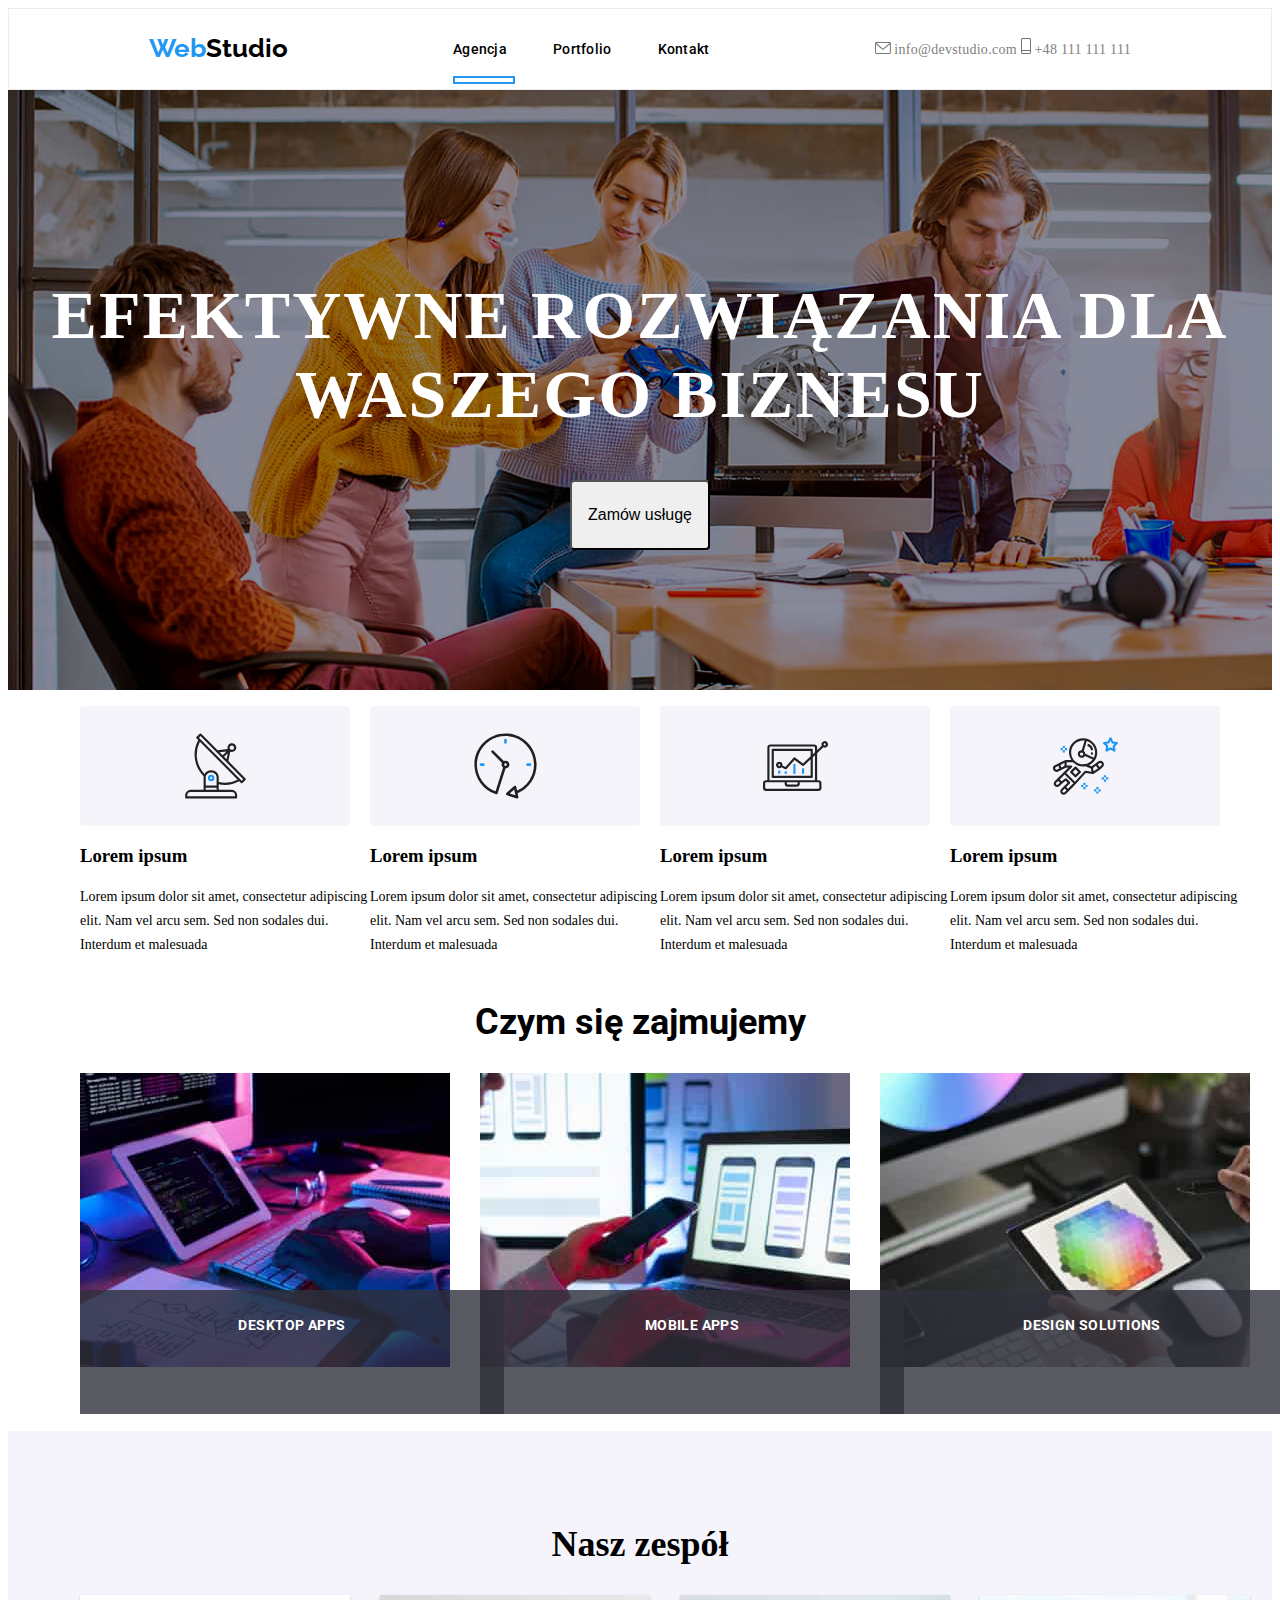
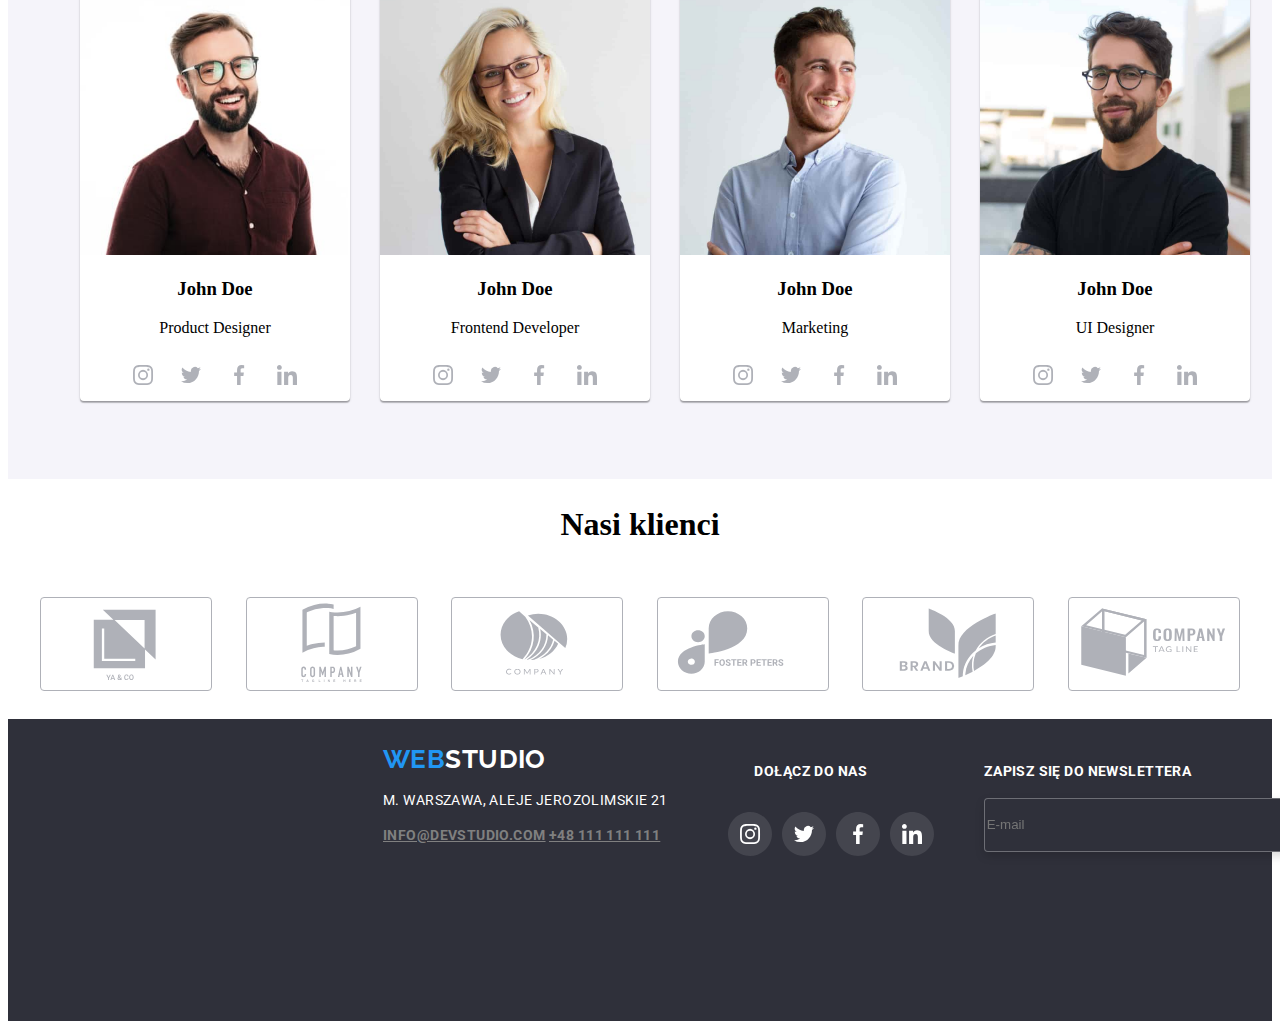
<file: index.html>
<!DOCTYPE html>
<html lang="pl">
  <head>
    <meta charset="UTF-8" />
    <meta http-equiv="X-UA-Compatible" content="IE=edge" />
    <meta name="viewport" content="width=device-width, initial-scale=1.0" />
    <title>Document</title>
    <link rel="preconnect" href="https://fonts.googleapis.com" />
    <link rel="preconnect" href="https://fonts.gstatic.com" crossorigin />
    <link
      href="https://fonts.googleapis.com/css2?family=Montserrat:ital,wght@0,400;1,700&family=Raleway:wght@700&family=Roboto:wght@400;500;700;900&display=swap"
      rel="stylesheet"
    />
    <link
      rel="stylesheet"
      href="https://cdnjs.cloudflare.com/ajax/libs/modern-normalize/1.1.0/modern-normalize.min.css"
      integrity="sha512-wpPYUAdjBVSE4KJnH1VR1HeZfpl1ub8YT/NKx4PuQ5NmX2tKuGu6U/JRp5y+Y8XG2tV+wKQpNHVUX03MfMFn9Q=="
      crossorigin="anonymous"
      referrerpolicy="no-referrer"
    />
    <link rel="stylesheet" href="./css/main.min.css"/>
  </head>

  <body>
    <header class="navbar page-header">
      <a href="/" class="logo"
        ><span class="logo__color__one">Web</span
        ><span class="logo__color__two">Studio</span></a
      >
     
        <ul class="header__nav">
          <li class="nav-item">
            <a class="nav__link active" href="./index.html">Agencja</a></li>
          <li class="nav-item">
            <a class="nav__link" href="Portfolio.html">Portfolio</a></li>
          <li class="nav-item">
            <a class="nav__link" href="Kontakt">Kontakt</a></li>
        </ul>
      

      
        <ul class="header__contact">
          <li class="contact__item">
            <svg class="icon" Width="16" height="12">
              <use href="./images/icons.svg#icon-envelope"></use>
            </svg>

            <a class="contact__links" href="mailto:info@devstudio.com"
              >info@devstudio.com
            </a>
            <svg class="icon" Width="10" height="16">
              <use href="./images/icons.svg#icon-smartphone"></use>
            </svg>
            <a class="contact__links" href="tel:+48111111111">+48 111 111 111</a>
          </li>
        </ul>
      
    </header>
    <main>
      <section class="hero">
        <div class="container">
          <h1>EFEKTYWNE ROZWIĄZANIA DLA WASZEGO BIZNESU</h1>
          <button
            class="button__hero"
            type="button"
            class="modal-btn"
            data-modal-open
          >
            Zamów usługę
          </button>
        </div>
      </section>
     
        <div class="container">
        
            <ul class="lorem__ipsum">
              <li>
                <div class="lorem-ipsum__picture">
                  <svg class="picture-logo" width="65" height="70">
                    <use href="./images/icons.svg#icon-antenna-1"></use>
                  </svg>
                </div>

                <h3>Lorem ipsum</h3>
                <p class="lorem__ipsum__text">
                  Lorem ipsum dolor sit amet, consectetur adipiscing elit. Nam
                  vel arcu sem. Sed non sodales dui. Interdum et malesuada
                </p>
              </li>
              <li>
                <div class="lorem-ipsum__picture">
                  <svg class="picture-logo" width="65" height="70">
                    <use href="./images/icons.svg#icon-clock-1"></use>
                  </svg>
                </div>
                <h3>Lorem ipsum</h3>
                <p class="lorem__ipsum__text">
                  Lorem ipsum dolor sit amet, consectetur adipiscing elit. Nam
                  vel arcu sem. Sed non sodales dui. Interdum et malesuada
                </p>
              </li>
              <li>
                <div class="lorem-ipsum__picture">
                  <svg class="picture-logo" width="65" height="70">
                    <use href="./images/icons.svg#icon-diagram-1"></use>
                  </svg>
                </div>
                <h3>Lorem ipsum</h3>
                <p class="lorem__ipsum__text">
                  Lorem ipsum dolor sit amet, consectetur adipiscing elit. Nam
                  vel arcu sem. Sed non sodales dui. Interdum et malesuada
                </p>
              </li>
              <li>
                <div class="lorem-ipsum__picture">
                  <svg class="picture-logo" width="65" height="70">
                    <use href="./images/icons.svg#icon-astronaut-1"></use>
                  </svg>
                </div>
                <h3>Lorem ipsum</h3>
                <p class="lorem__ipsum__text">
                  Lorem ipsum dolor sit amet, consectetur adipiscing elit. Nam
                  vel arcu sem. Sed non sodales dui. Interdum et malesuada
                </p>
              </li>
            </ul>
          
        </div>

          <div class="container">
            <h2 class="work__h2">Czym się zajmujemy</h2>
            <ul class="work">
              <li>
                <div class="work__item">DESKTOP APPS</div>

                <img
                  width="370"
                  height="294"
                  src="./images/box_1.jpg"
                  alt="tablet komputer i notatnik"
                />
              </li>
              <li>
                <div class="work__item">MOBILE APPS</div>
                <img
                  width="370"
                  height="294"
                  src="./images/box_2.jpg"
                  alt="telefon laptop i komputer"
                />
              </li>
              <li>
                <div class="work__item">DESIGN SOLUTIONS</div>
                <img
                  width="370"
                  height="294"
                  src="./images/box_3.jpg"
                  alt="tablet z paletą kolorów i komputer"
                />
              </li>
            </ul>
          </div>
        
     
      
        <div class="team-one">
          <div class="container">
            <h2 class="team__h2">Nasz zespół</h2>
            <ul class="team">
              <li class="team__item">
                
                  <img
                    width="270"
                    height="260"
                    src="./images/person_1.jpg"
                    alt="Mężczyzna w okularach"
                  />
                  <h3>John Doe</h3>
                  <p>Product Designer</p>
                    <svg class="team__icon" width="44" height="44">
                      <use href="./images/icons.svg#icon-Instagram"></use>
                    </svg>
                    <svg class="team__icon" width="44" height="44">
                      <use href="./images/icons.svg#icon-Twitter"></use>
                    </svg>
                    <svg class="team__icon" width="44" height="44">
                      <use href="./images/icons.svg#icon-Facebook"></use>
                    </svg>
                    <svg class="team__icon" width="44" height="44">
                      <use href="./images/icons.svg#icon-Linkedin"></use>
                    </svg>
              </li>

              <li class="team__item">
                
                  <img
                    width="270"
                    height="260"
                    src="./images/person_2.jpg"
                    alt="Kobieta w okularach"
                  />
                  <h3>John Doe</h3>
                  <p>Frontend Developer</p>
                  
                    <svg class="team__icon" width="44" height="44">
                      <use href="./images/icons.svg#icon-Instagram"></use>
                    </svg>
                    <svg class="team__icon" width="44" height="44">
                      <use href="./images/icons.svg#icon-Twitter"></use>
                    </svg>
                    <svg class="team__icon" width="44" height="44">
                      <use href="./images/icons.svg#icon-Facebook"></use>
                    </svg>
                    <svg class="team__icon" width="44" height="44">
                      <use href="./images/icons.svg#icon-Linkedin"></use>
                    </svg>
                  
              </li>
              <li class="team__item">
               
                  <img
                    width="270"
                    height="260"
                    src="./images/person_3.jpg"
                    alt="Mężczyzna z niebieskiej koszuli"
                  />
                  <h3>John Doe</h3>
                  <p>Marketing</p>
                  <svg class="team__icon" width="44" height="44">
                    <use href="./images/icons.svg#icon-Instagram"></use>
                  </svg>
                  <svg class="team__icon" width="44" height="44">
                    <use href="./images/icons.svg#icon-Twitter"></use>
                  </svg>
                  <svg class="team__icon" width="44" height="44">
                    <use href="./images/icons.svg#icon-Facebook"></use>
                  </svg>
                  <svg class="team__icon" width="44" height="44">
                    <use href="./images/icons.svg#icon-Linkedin"></use>
                  </svg>
                
              </li>
              <li class="team__item">
               
                  <img
                    width="270"
                    height="260"
                    src="./images/person_4.jpg"
                    alt="Meżczyzna w okularach z brodą i czarnej koszulce"
                  />
                  <h3>John Doe</h3>
                  <p>UI Designer</p>
                  <svg class="team__icon" width="44" height="44">
                    <use href="./images/icons.svg#icon-Instagram"></use>
                  </svg>
                  <svg class="team__icon" width="44" height="44">
                    <use href="./images/icons.svg#icon-Twitter"></use>
                  </svg>
                  <svg class="team__icon" width="44" height="44">
                    <use href="./images/icons.svg#icon-Facebook"></use>
                  </svg>
                  <svg class="team__icon" width="44" height="44">
                    <use href="./images/icons.svg#icon-Linkedin"></use>
                  </svg>
                
              </li>
            </ul>
          </div>
        </div>
      
      <section class="container">
        <h2 class="client__h2">Nasi klienci</h2>
        <a class="client">
          <svg class="client__icon" width="106" height="60">
            <use href="./images/icons.svg#icon-Logo_1"></use>
          </svg>
          <svg class="client__icon" width="106" height="60">
            <use href="./images/icons.svg#icon-Logo_2"></use>
          </svg>
          <svg class="client__icon" width="106" height="60">
            <use href="./images/icons.svg#icon-Logo_3"></use>
          </svg>
          <svg class="client__icon" width="106" height="60">
            <use href="./images/icons.svg#icon-Logo_4"></use>
          </svg>
          <svg class="client__icon" width="106" height="60">
            <use href="./images/icons.svg#icon-Logo_5"></use>
          </svg>
          <svg class="client__icon" width="106" height="60">
            <use href="./images/icons.svg#icon-Logo_6"></use>
          </svg>
        </a>
      </section>
    </main>
    
    <footer class="page-footer">
        <div class="container__footer">
          <div class="logo__adress__footer">
            <a href="/" class="logo"
              ><span class="logo__color__one">Web</span
              ><span class="logo__color__three">Studio</span></a
            >

            <p class="footer__address">m. Warszawa, Aleje Jerozolimskie 21</p>

            <a class="contact__links" href="mailto:info@devstudio.com" class="contact"
              >info@devstudio.com</a
            >
            <a class="contact__links" href="tel:+48111111111" class="contact"
              >+48 111 111 111</a
            >
            </div>
          </div>

          <div class="footer__social__link">
            <h4>DOŁĄCZ DO NAS</h4>

            <ul class="footer__item">
              <li>
                <svg class="svg-icon" width="44" height="44">
                  <use href="./images/icons.svg#icon-Instagram"></use>
                </svg>
              </li>
              <li>
                <svg class="svg-icon" width="44" height="44">
                  <use href="./images/icons.svg#icon-Twitter"></use>
                </svg>
              </li>
              <li>
                <svg class="svg-icon" width="44" height="44">
                  <use href="./images/icons.svg#icon-Facebook"></use>
                </svg>
              </li>
              <li>
                <svg class="svg-icon" width="44" height="44">
                  <use href="./images/icons.svg#icon-Linkedin"></use>
                </svg>
              </li>
            </ul>
          </div>
          <div class="newsletter">
            <h4>Zapisz się do newslettera</h4>
            
            <form name="signup_form" autocomplete="on" novalidate>
              <label>
                <input
                  class="mail"
                  type="email"
                  name="email"
                  placeholder="E-mail"
                />
              </label>
<div>
              <button class="button-footer" type="submit">Zapisz się<svg class="button__icon" width="24" height="24">
                <use href="./images/icons.svg#icon-icon-send"></use>
              </svg></button>
              
              </div>
            </form>
            </div>
          </div>
        </div>
      </div>
    </footer>
    <div class="backdrop is-hidden" data-modal>
      <div class="modal">
     
        <button type="button" class="close-btn" data-modal-close>X</button>
        
        <h3 class="modal-h"> Zostaw swoje dane w formularzu poniżej</h3>
        
        <label class="name">
          <span class="window__name">Imię</span>
          
          <input
            class="window"
            type="name"
            name="name"/>
          <svg class="icon-name" width="12" height="12">
            <use href="./images/icons.svg#icon-name"></use>
          </svg>
        </label>
        <label class="phone">
          <p class="window__name">telefon</p> 
          <input
            class="window"
            type="tel"
            name="phone_numer"
          />
          <svg class="icon-phone" width="12" height="12">
            <use href="./images/icons.svg#icon-phone"></use>
          </svg>
        </label>
        <label class="mail-one">
          <p class="window__name">Email</p> 
          <input
            class="window"
            type="email"
                  name="email"
          />
          <svg class="icon-mail-black" width="12" height="12">
            <use href="./images/icons.svg#icon-mail_black"></use>
          </svg>
        </label>
        <label class="comment">
          <p class="window__name">Komentarz</p>
          <textarea class="textarea" name="feedback" rows="5" placeholder="Wprowadź tekst">
          </textarea>
        </label>
     
      <div class="checkbox">
        <input type="checkbox" id="checkbox_1">
        <label for="checkbox_1">
          <p class="check-text">Oświadczam iż akceptuję <span class="text-new"> Regulamin i Politykę Prywatności.</span></p>
          <svg class="icon-no" width="12" height="12">
            <use href="./images/icons.svg#icon-No"></use>
          </svg>
        </label>
    </div>  
        <button class="button-modal" type="button">Wyślij</button>
      
      </div>
      
    </div>
    <script src="./js/modal.js"></script>
  </body>
</html>
</file>
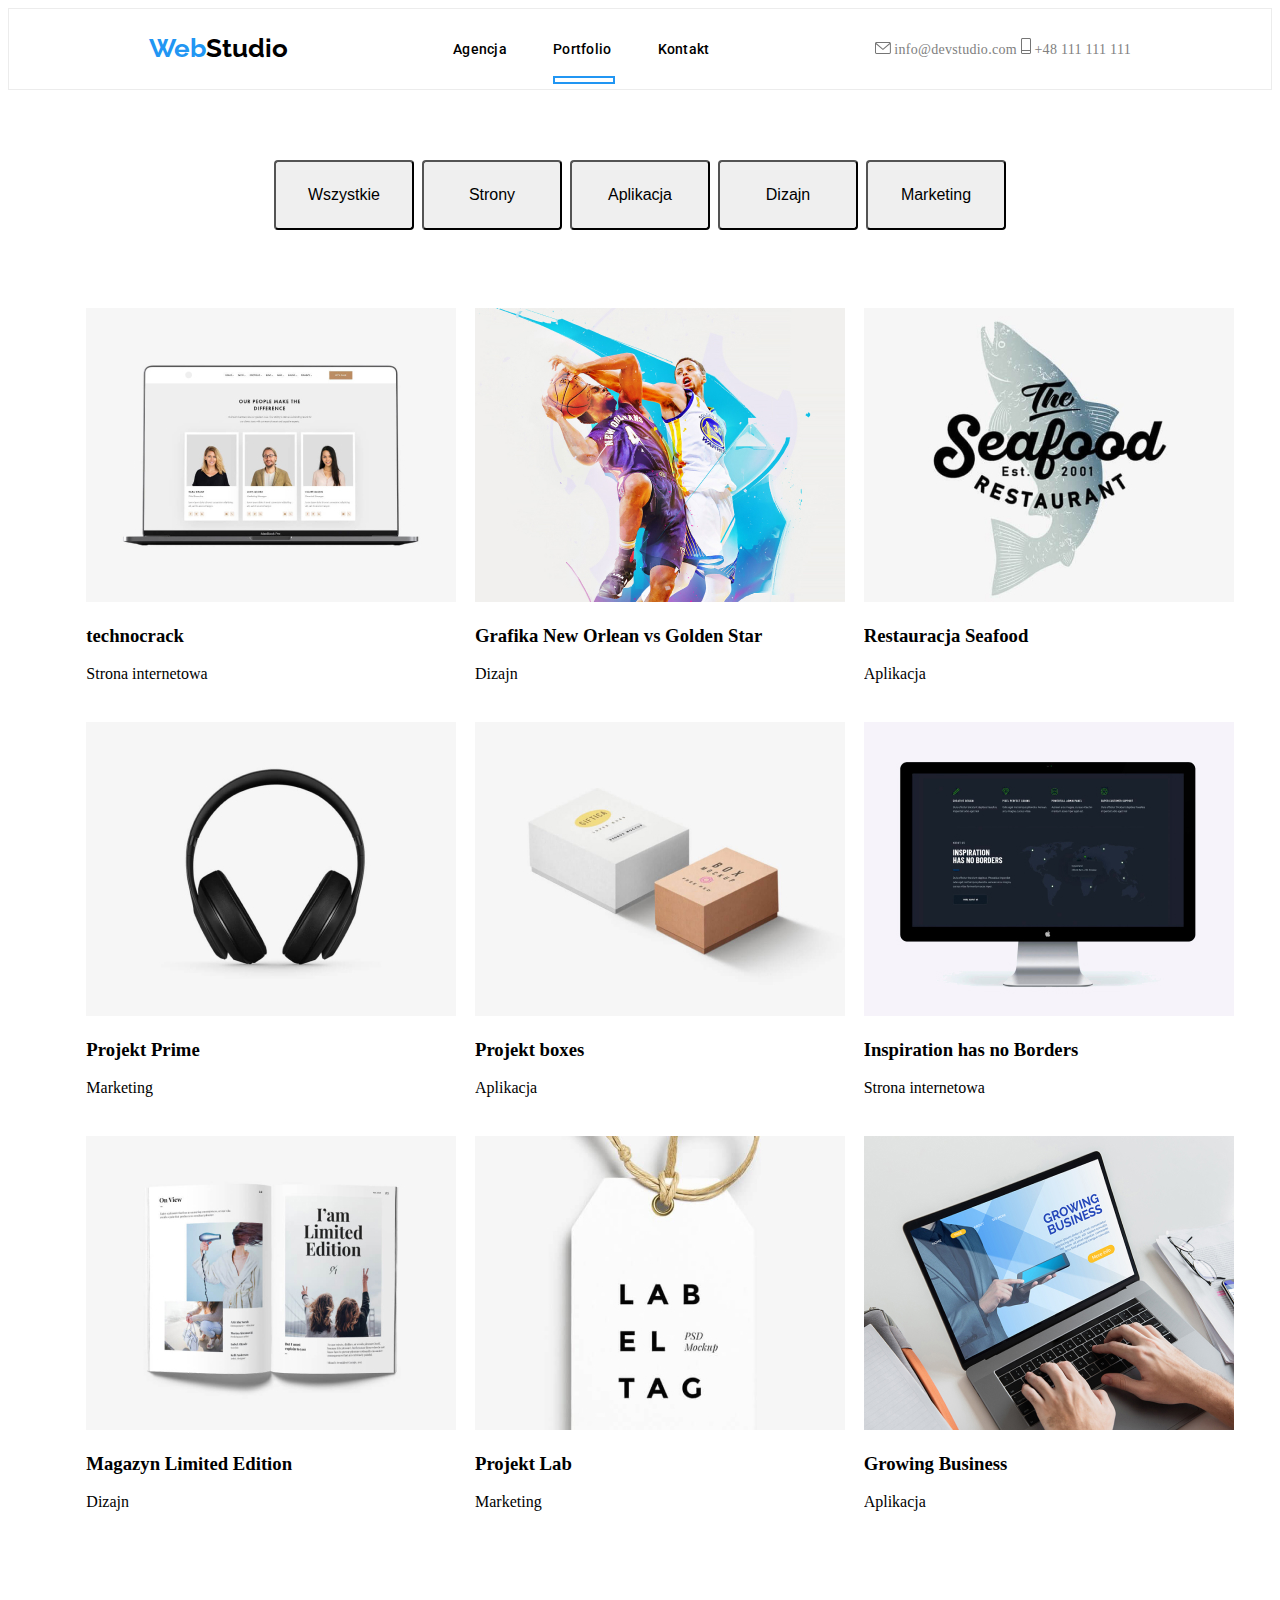
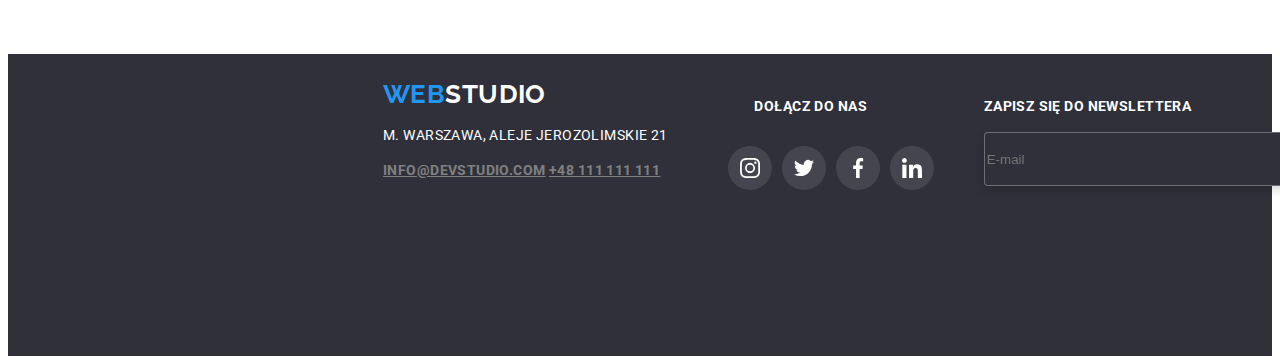
<file: Portfolio.html>
<!DOCTYPE html>
<html lang="pl">
  <head>
    <meta charset="UTF-8" />
    <meta http-equiv="X-UA-Compatible" content="IE=edge" />
    <meta name="viewport" content="width=device-width, initial-scale=1.0" />
    <title>Portfolio</title>
    <link rel="preconnect" href="https://fonts.googleapis.com" />
    <link rel="preconnect" href="https://fonts.gstatic.com" crossorigin />
    <link
      href="https://fonts.googleapis.com/css2?family=Montserrat:ital,wght@0,400;1,700&family=Raleway:wght@700&family=Roboto:wght@400;500;700;900&display=swap"
      rel="stylesheet"
    />
    <link
      rel="stylesheet"
      href="https://cdnjs.cloudflare.com/ajax/libs/modern-normalize/1.1.0/modern-normalize.min.css"
      integrity="sha512-wpPYUAdjBVSE4KJnH1VR1HeZfpl1ub8YT/NKx4PuQ5NmX2tKuGu6U/JRp5y+Y8XG2tV+wKQpNHVUX03MfMFn9Q=="
      crossorigin="anonymous"
      referrerpolicy="no-referrer"
    />
    <link rel="stylesheet" href="./css/main.min.css" />
  </head>

  <body>
    <header class="navbar page-header">
      <a href="/" class="logo"
        ><span class="logo__color__one">Web</span
        ><span class="logo__color__two">Studio</span></a
      >
     
        <ul class="header__nav">
          <li class="nav-item">
            <a class="nav__link" href="./index.html">Agencja</a></li>
          <li class="nav-item">
            <a class="nav__link active" href="Portfolio.html">Portfolio</a></li>
          <li class="nav-item">
            <a class="nav__link" href="Kontakt">Kontakt</a></li>
        </ul>
      

      
        <ul class="header__contact">
          <li class="contact__item">
            <svg class="icon" Width="16" height="12">
              <use href="./images/icons.svg#icon-envelope"></use>
            </svg>

            <a class="contact__links" href="mailto:info@devstudio.com"
              >info@devstudio.com
            </a>
            <svg class="icon" Width="10" height="16">
              <use href="./images/icons.svg#icon-smartphone"></use>
            </svg>
            <a class="contact__links" href="tel:+48111111111">+48 111 111 111</a>
          </li>
        </ul>
      
    </header>
    <main>
      <div class="section__button">
        <button class="button__hero" type="button">Wszystkie</button>
        <button class="button__hero" type="button">Strony</button>
        <button class="button__hero" type="button">Aplikacja</button>
        <button class="button__hero" type="button">Dizajn</button>
        <button class="button__hero" type="button">Marketing</button>
      </div>
      <div class="container">
        <ul class="portfolio">
          <li>
            <div class="portfolio__card">
              <div class="portfolio__card__item">
                <div class="overlay">
                  <a>
                    Technoduck is a state-of-the-art coronavirus distribution
                    platform. Companies use this platform for digital espionage
                    and attacks on competitors' secure servers.
                  </a>
                </div>
                <img
                  src="./images/technocrack.jpg"
                  alt="Laptop z widokiem strony www"
                />
                <div class="portfolio__text">
                  <h3>technocrack</h3>
                  <p>Strona internetowa</p>
                
              </div>
            
          </li>
          
            <li>
              <div class="portfolio__card">
                <div class="portfolio__card__item">
                  <div class="overlay">
                  <a>
                    Technoduck is a state-of-the-art coronavirus distribution
                    platform. Companies use this platform for digital espionage
                    and attacks on competitors' secure servers.
                  </a>
                </div>
              <img
                src="./images/Basketball.jpg"
                alt="zawodnicy z ligi NBA New Orelans vs Golden Star"
              />
              <div class="portfolio__text">
              <h3>Grafika New Orlean vs Golden Star</h3>
              <p>Dizajn</p>
            </div>
          </div>
          </li>
          <li>
            <div class="portfolio__card">
              <div class="portfolio__card__item">
                <div class="overlay">
                  <a>
                    Technoduck is a state-of-the-art coronavirus distribution
                    platform. Companies use this platform for digital espionage
                    and attacks on competitors' secure servers.
                  </a>
                </div>
              <img
                src="./images/restaurant.jpg"
                alt="logo restauracji Seafood"
              />
              <div class="portfolio__text">
              <h3>Restauracja Seafood</h3>
              <p>Aplikacja</p>
            </div>
              </div>
          </li>
          <li>
            <div class="portfolio__card">
              <div class="portfolio__card__item">
                <div class="overlay">
                  <a>
                    Technoduck is a state-of-the-art coronavirus distribution
                    platform. Companies use this platform for digital espionage
                    and attacks on competitors' secure servers.
                  </a>
                </div>
              <img src="./images/box_4.jpg" alt="Czarne słuchawki" />
              <div class="portfolio__text">
              <h3>Projekt Prime</h3>
              <p>Marketing</p>
            </div>
            </div>
          </li>
          <li>
            <div class="portfolio__card">
              <div class="portfolio__card__item">
                <div class="overlay">
                  <a>
                    Technoduck is a state-of-the-art coronavirus distribution
                    platform. Companies use this platform for digital espionage
                    and attacks on competitors' secure servers.
                  </a>
                </div>
              <img src="./images/boxes.jpg" alt="Pudełko z logo" />
              <div class="portfolio__text">
              <h3>Projekt boxes</h3>
              <p>Aplikacja</p>
            </div>
            </div>
          </li>
          <li>
            <div class="portfolio__card">
              <div class="portfolio__card__item">
                <div class="overlay">
                  <a>
                    Technoduck is a state-of-the-art coronavirus distribution
                    platform. Companies use this platform for digital espionage
                    and attacks on competitors' secure servers.
                  </a>
                </div>
              <img src="./images/monitor.jpg" alt="monitor" />
              <div class="portfolio__text">
              <h3>Inspiration has no Borders</h3>
              <p>Strona internetowa</p>
            </div>
              </div>
          </li>
          <li>
            <div class="portfolio__card">
              <div class="portfolio__card__item">
                <div class="overlay">
                  <a>
                    Technoduck is a state-of-the-art coronavirus distribution
                    platform. Companies use this platform for digital espionage
                    and attacks on competitors' secure servers.
                  </a>
                </div>
              <img src="./images/book.jpg" alt="Czasopismo life style" />
              <div class="portfolio__text">
              <h3>Magazyn Limited Edition</h3>
              <p>Dizajn</p>
            </div>
            </div>
          </li>
          <li>
            <div class="portfolio__card">
              <div class="portfolio__card__item">
                <div class="overlay">
                  <a>
                    Technoduck is a state-of-the-art coronavirus distribution
                    platform. Companies use this platform for digital espionage
                    and attacks on competitors' secure servers.
                  </a>
                </div>
              <img src="./images/projekt_Lab.jpg" alt="Etykieta Lab El Tag" />
              <div class="portfolio__text">
              <h3>Projekt Lab</h3>
              <p>Marketing</p>
            </div>
            </div>
          </li>
          <li>
            <div class="portfolio__card">
              <div class="portfolio__card__item">
                <div class="overlay">
                  <a>
                    Technoduck is a state-of-the-art coronavirus distribution
                    platform. Companies use this platform for digital espionage
                    and attacks on competitors' secure servers.
                  </a>
                </div>
              <img src="./images/laptop.jpg" alt="Laptop ze stroną www" />
              <div class="portfolio__text">
              <h3>Growing Business</h3>
              <p>Aplikacja</p>
            </div>
              </div>
          </li>
        </ul>
      </div>
    </main>
  <footer class="page-footer">
        <div class="container__footer">
          <div class="logo__adress__footer">
            <a href="/" class="logo"
              ><span class="logo__color__one">Web</span
              ><span class="Logo__color__three">Studio</span></a
            >

            <p class="footer__address">m. Warszawa, Aleje Jerozolimskie 21</p>

            <a class="contact__links" href="mailto:info@devstudio.com" class="contact"
              >info@devstudio.com</a
            >
            <a class="contact__links" href="tel:+48111111111" class="contact"
              >+48 111 111 111</a
            >
            </div>
          </div>

          <div class="footer__social__link">
            <h4>DOŁĄCZ DO NAS</h4>

            <ul class="footer__item">
              <li>
                <svg class="svg-icon" width="44" height="44">
                  <use href="./images/icons.svg#icon-Instagram"></use>
                </svg>
              </li>
              <li>
                <svg class="svg-icon" width="44" height="44">
                  <use href="./images/icons.svg#icon-Twitter"></use>
                </svg>
              </li>
              <li>
                <svg class="svg-icon" width="44" height="44">
                  <use href="./images/icons.svg#icon-Facebook"></use>
                </svg>
              </li>
              <li>
                <svg class="svg-icon" width="44" height="44">
                  <use href="./images/icons.svg#icon-Linkedin"></use>
                </svg>
              </li>
            </ul>
          </div>
          <div class="newsletter">
            <h4>Zapisz się do newslettera</h4>
            
            <form name="signup_form" autocomplete="on" novalidate>
              <label>
                <input
                  class="mail"
                  type="email"
                  name="email"
                  placeholder="E-mail"
                />
              </label>
<div>
              <button class="button-footer" type="submit">Zapisz się<svg class="button__icon" width="24" height="24">
                <use href="./images/icons.svg#icon-icon-send"></use>
              </svg></button>
              
              </div>
            </form>
            </div>
          </div>
        </div>
      </div>
    </footer>
  </body>
</html>
</file>
<file: css/main.min.css>
.logo{font-family:"Raleway";font-style:normal;font-weight:700;text-decoration:none;font-size:26px;line-height:1.2;-ms-flex-item-align:center;align-self:center;color:#fff}.logo__color__one{color:#2196f3}.logo__color__two{color:#000}.logo__color__three{color:#fff}.section__button{display:-webkit-box;display:-ms-flexbox;display:flex;-webkit-box-pack:center;-ms-flex-pack:center;justify-content:center;gap:8px;height:38px;border-radius:4px;-ms-flex-preferred-size:auto;flex-basis:auto;padding-top:70px}.button__hero{width:140px;height:70px;color:#000;border-radius:4px;line-height:30px;font-size:16px;line-height:30px;cursor:pointer}.button__hero:hover{background-color:#2196f3;color:#fff;-webkit-box-shadow:0px 4px 4px rgba(0,0,0,.15);box-shadow:0px 4px 4px rgba(0,0,0,.15)}.page-header{height:80px;-webkit-box-pack:space-evenly;-ms-flex-pack:space-evenly;justify-content:space-evenly;border:1px solid #ececec;background:#fff;display:-webkit-box;display:-ms-flexbox;display:flex;margin:auto;padding:0px 15px;text-decoration:none}.navbar a{text-decoration:none}.navbar .navigation a{font-weight:500;font-size:14px;line-height:1.1;letter-spacing:.02em;color:var(--main-color, black)}.header__nav{font-weight:500;font-size:14px;line-height:1.1;letter-spacing:.02em;color:#000;display:-webkit-box;display:-ms-flexbox;display:flex;margin-top:32px;gap:46px}.nav__link{color:#000}.nav__link:hover{color:#2196f3;cursor:pointer}.nav-item{color:var(--main-color, black);font-family:"Roboto";font-style:normal;font-weight:500;font-size:14px;line-height:16px;letter-spacing:.02em}ul{list-style-type:none}.header__contact{display:-webkit-box;display:-ms-flexbox;display:flex;padding-top:15px;text-decoration:none;font-weight:500;font-size:14px;line-height:1.1;letter-spacing:.02em;gap:10px;color:var(--secondary-color, gray)}.contact__links{color:var(--secondary-color, gray)}.contact__links:hover{color:#2196f3}.icon{fill:#757575}.icon:hover{--color5: #2196f3;cursor:pointer}.active::after{border:2px solid #2196f3;content:"";width:58px;height:4px;position:absolute;top:76px;display:block;margin:0}.hero{background:#2f303a;background-image:url(../images/team.jpg);background-repeat:no-repeat;background-size:cover;height:600px;display:-webkit-box;display:-ms-flexbox;display:flex;color:#fff;-webkit-box-align:center;-ms-flex-align:center;align-items:center;text-align:center;letter-spacing:.06em;text-transform:uppercase;font-size:34px}.container{max-width:1200px;margin:0px auto;padding:0px 15px}.lorem__ipsum{display:-webkit-box;display:-ms-flexbox;display:flex}.lorem__ipsum__text{font-weight:400;font-size:14px;line-height:24px}.lorem-ipsum__picture{display:-webkit-box;display:-ms-flexbox;display:flex;-webkit-box-pack:justify;-ms-flex-pack:justify;justify-content:space-between;-webkit-box-align:center;-ms-flex-align:center;align-items:center;width:270px;height:120px;background:#f5f4fa;border-radius:4px}.picture-logo{display:-webkit-box;display:-ms-flexbox;display:flex;margin:0 auto}.work__h2{font-family:"Roboto";font-style:normal;font-weight:700;font-size:36px;line-height:42px;text-align:center}.work{display:-webkit-box;display:-ms-flexbox;display:flex;gap:30px;margin-bottom:60px}.work__item{font-family:"Roboto";font-style:normal;font-weight:700;font-size:14px;line-height:16px;text-align:center;letter-spacing:.03em;text-transform:uppercase;position:absolute;color:#fff;width:370px;height:70px;-webkit-box-pack:center;-ms-flex-pack:center;justify-content:center;top:1290px;background:rgba(47,48,58,.8);padding:27px}.team__h2{font-style:normal;font-weight:700;font-size:36px}.team{display:-webkit-box;display:-ms-flexbox;display:flex;gap:30px;-webkit-box-align:center;-ms-flex-align:center;align-items:center}.container{margin:0px auto;padding:0px 15px}.team-one{display:-webkit-box;display:-ms-flexbox;display:flex;-ms-flex-line-pack:center;align-content:center;text-align:center;background:#f5f4fa;height:648px;-webkit-box-align:center;-ms-flex-align:center;align-items:center}.team__icon{width:44px;height:44px}.team__icon:hover{--color3: #2196f3;cursor:pointer}.team__item{background:#fff;-webkit-box-shadow:0px 1px 3px rgba(0,0,0,.12),0px 1px 1px rgba(0,0,0,.14),0px 2px 1px rgba(0,0,0,.2);box-shadow:0px 1px 3px rgba(0,0,0,.12),0px 1px 1px rgba(0,0,0,.14),0px 2px 1px rgba(0,0,0,.2);border-radius:0px 0px 4px 4px}.client{height:150px;display:-webkit-box;display:-ms-flexbox;display:flex;-webkit-box-pack:justify;-ms-flex-pack:justify;justify-content:space-between;-webkit-box-align:center;-ms-flex-align:center;align-items:center;-webkit-box-orient:horizontal;-webkit-box-direction:normal;-ms-flex-direction:row;flex-direction:row;margin:0 auto}.client__h2{font-size:32px;-webkit-box-pack:center;-ms-flex-pack:center;justify-content:center;display:-webkit-box;display:-ms-flexbox;display:flex}.client__icon{width:170px;height:92px;border:1px solid #afb1b8;border-radius:4px;display:-webkit-box;display:-ms-flexbox;display:flex;--color1: #afb1b8}.client__icon:hover{--color4: #2196f3;cursor:pointer}.container{max-width:1200px;margin:0px auto;padding:0px 15px}.containter__footer{max-width:1200px}.page-footer{font-family:"Roboto",sans-serif;background:#2f303a;height:252px;display:-webkit-box;display:-ms-flexbox;display:flex;-webkit-box-orient:horizontal;-webkit-box-direction:normal;-ms-flex-direction:row;flex-direction:row;margin:0 auto;padding:25px;font-style:normal;font-weight:700;font-size:14px;line-height:16px;letter-spacing:.03em;text-transform:uppercase;color:#fff}.logo__adress__footer{margin-left:350px}.footer__social__link{margin-left:20px;display:-webkit-box;display:-ms-flexbox;display:flex;-webkit-box-orient:vertical;-webkit-box-direction:normal;-ms-flex-direction:column;flex-direction:column;-webkit-box-align:center;-ms-flex-align:center;align-items:center}.footer__address{color:#fff;font-style:normal;font-weight:400;font-size:14px;line-height:1.7;letter-spacing:.03em}.footer__item{display:-webkit-box;display:-ms-flexbox;display:flex;list-style-type:none;gap:10px}.newsletter{position:relative;left:50px;font-family:"Roboto";font-style:normal;font-weight:700;font-size:14px;line-height:16px;letter-spacing:.03em;text-transform:uppercase;color:#fff}.button-footer{position:absolute;width:200px;height:50px;left:365px;background:#2196f3;-webkit-box-shadow:0px 4px 4px rgba(0,0,0,.15);box-shadow:0px 4px 4px rgba(0,0,0,.15);border-radius:4px;color:#fff;font-family:"Roboto";font-style:normal;font-weight:700;font-size:16px;line-height:30px;cursor:pointer}.mail{position:absolute;background:#2f303a;width:358px;height:50px;border:1px solid rgba(255,255,255,.3);-webkit-filter:drop-shadow(0px 4px 4px rgba(0, 0, 0, 0.15));filter:drop-shadow(0px 4px 4px rgba(0, 0, 0, 0.15));border-radius:4px}.button__icon{position:relative;top:17px;left:10px;-webkit-transform:translateY(-50%);transform:translateY(-50%)}.svg-icon{--color3: rgba(255, 255, 255, 0.1);--color4: #ffffff}.svg-icon:hover{--color3: #2196f3;cursor:pointer}.backdrop{position:fixed;width:100%;height:100%;top:0px;background:rgba(0,0,0,.2);visibility:visible}.backdrop.is-hidden{visibility:hidden;opacity:0;pointer-events:none}.modal{position:absolute;width:528px;height:581px;left:50%;top:400px;background:#fff;-webkit-box-shadow:0px 1px 3px rgba(0,0,0,.12),0px 1px 1px rgba(0,0,0,.14),0px 2px 1px rgba(0,0,0,.2);box-shadow:0px 1px 3px rgba(0,0,0,.12),0px 1px 1px rgba(0,0,0,.14),0px 2px 1px rgba(0,0,0,.2);border-radius:4px;-webkit-transform:translate(-50%, -50%);transform:translate(-50%, -50%)}.close-btn{position:absolute;top:8px;right:8px;width:30px;height:30px;background-color:#fff;border:1px solid rgba(0,0,0,.1);border-radius:50%;cursor:pointer}.modal-h{font-family:"Roboto";font-style:normal;font-weight:700;font-size:20px;line-height:23px;letter-spacing:.03em;top:10px;left:70px;color:#212121;position:absolute}.name{display:inline-block;margin-top:60px}.window__name{font-family:"Roboto";font-style:normal;font-weight:400;font-size:12px;line-height:14px;letter-spacing:.01em;color:#757575;margin-left:40px}.window{width:448px;height:40px;border:1px solid rgba(33,33,33,.2);border-radius:4px;margin-left:40px;padding-left:30px}.window:focus{outline:none;border-color:#2196f3;-webkit-transition:250ms cubic-bezier(0.4, 0, 0.2, 1);transition:250ms cubic-bezier(0.4, 0, 0.2, 1)}.window:focus+.icon-name{fill:#2196f3}.window:focus+.icon-phone{fill:#2196f3}.window:focus+.icon-mail-black{fill:#2196f3}.icon-name{position:absolute;top:97px;left:50px;-webkit-transform:translateY(-50%);transform:translateY(-50%);width:12px;height:12px;fill:#212121}.icon-phone{position:absolute;top:177px;left:50px;-webkit-transform:translateY(-50%);transform:translateY(-50%);width:12px;height:12px;fill:#212121}.icon-mail-black{position:absolute;top:257px;left:50px;-webkit-transform:translateY(-50%);transform:translateY(-50%);width:12px;height:12px;fill:#212121}.comment{display:inline-block}.icon-name{position:absolute;top:97px;left:50px;-webkit-transform:translateY(-50%);transform:translateY(-50%);width:12px;height:12px;fill:#212121}.icon-phone{position:absolute;top:177px;left:50px;-webkit-transform:translateY(-50%);transform:translateY(-50%);width:12px;height:12px;fill:#212121}.icon-mail-black{position:absolute;top:257px;left:50px;-webkit-transform:translateY(-50%);transform:translateY(-50%);width:12px;height:12px;fill:#212121}.comment{display:inline-block}.textarea{width:448px;height:120px;border:1px solid rgba(33,33,33,.2);border-radius:4px;margin-left:40px;resize:none;padding-left:0px}.textarea:focus{outline:none;border-color:#2196f3;-webkit-transition:250ms cubic-bezier(0.4, 0, 0.2, 1);transition:250ms cubic-bezier(0.4, 0, 0.2, 1)}.checkbox input[type=checkbox]{opacity:0}.checkbox label{position:relative;display:inline-block;padding-left:22px}.checkbox label::before,.checkbox label::after{position:absolute;content:"";display:inline-block}.checkbox label::before{height:16px;width:16px;border:1px solid;left:0px;top:3px}.checkbox label::after{height:6px;width:9px;border-left:2px solid;border-bottom:2px solid;-webkit-transform:rotate(-45deg);transform:rotate(-45deg);left:4px;top:7px}.checkbox input[type=checkbox]+label::after{content:none;visibility:hidden}.checkbox input[type=checkbox]:checked+label::after{content:""}.checkbox input[type=checkbox]:focus+label::before{background-color:#2196f3}.icon-no{position:absolute;top:3px;left:0;width:16px;height:15px;color:#fff}.check-text{font-family:"Roboto";font-style:normal;font-weight:400;font-size:14px;line-height:24px;letter-spacing:.03em;color:#757575;margin-left:7px;margin-top:1px}.text-new{color:#2196f3;text-decoration:underline}.button-modal{width:200px;height:50px;margin-left:164px;background:#2196f3;-webkit-box-shadow:0px 4px 4px rgba(0,0,0,.15);box-shadow:0px 4px 4px rgba(0,0,0,.15);border-radius:4px;color:#fff}.container{max-width:1200px;margin:0px auto;padding:0px 15px}.portfolio{display:-webkit-box;display:-ms-flexbox;display:flex;-ms-flex-wrap:wrap;flex-wrap:wrap;-ms-flex-pack:distribute;justify-content:space-around;gap:6px;padding-top:94px;padding-bottom:94px}.portfolio__card:hover{background:#fff;border:1px solid #eee;cursor:pointer;-webkit-box-shadow:0px 1px 1px rgba(0,0,0,.12),0px 4px 4px rgba(0,0,0,.06),1px 4px 6px rgba(0,0,0,.16);box-shadow:0px 1px 1px rgba(0,0,0,.12),0px 4px 4px rgba(0,0,0,.06),1px 4px 6px rgba(0,0,0,.16)}.portfolio__card__item{position:relative;width:370px;height:100%;z-index:2;overflow:hidden}.portfolio__text{overflow:hidden;position:relative;z-index:1;background-color:#fff;height:110px}.overlay{background:rgba(33,150,243,.9);-webkit-transform:translateY(100%);transform:translateY(100%);-webkit-transition:250ms cubic-bezier(0.4, 0, 0.2, 1);transition:250ms cubic-bezier(0.4, 0, 0.2, 1);width:370px;height:100%;display:-webkit-box;display:-ms-flexbox;display:flex;-webkit-box-pack:center;-ms-flex-pack:center;justify-content:center;-webkit-box-align:center;-ms-flex-align:center;align-items:center;margin:0 auto;font-family:"Roboto";font-style:normal;font-weight:400;font-size:18px;line-height:28px;color:#fff;position:absolute;z-index:1}.portfolio__card:hover .overlay{-webkit-transform:translateY(0);transform:translateY(0)}/*# sourceMappingURL=main.min.css.map */
</file>
